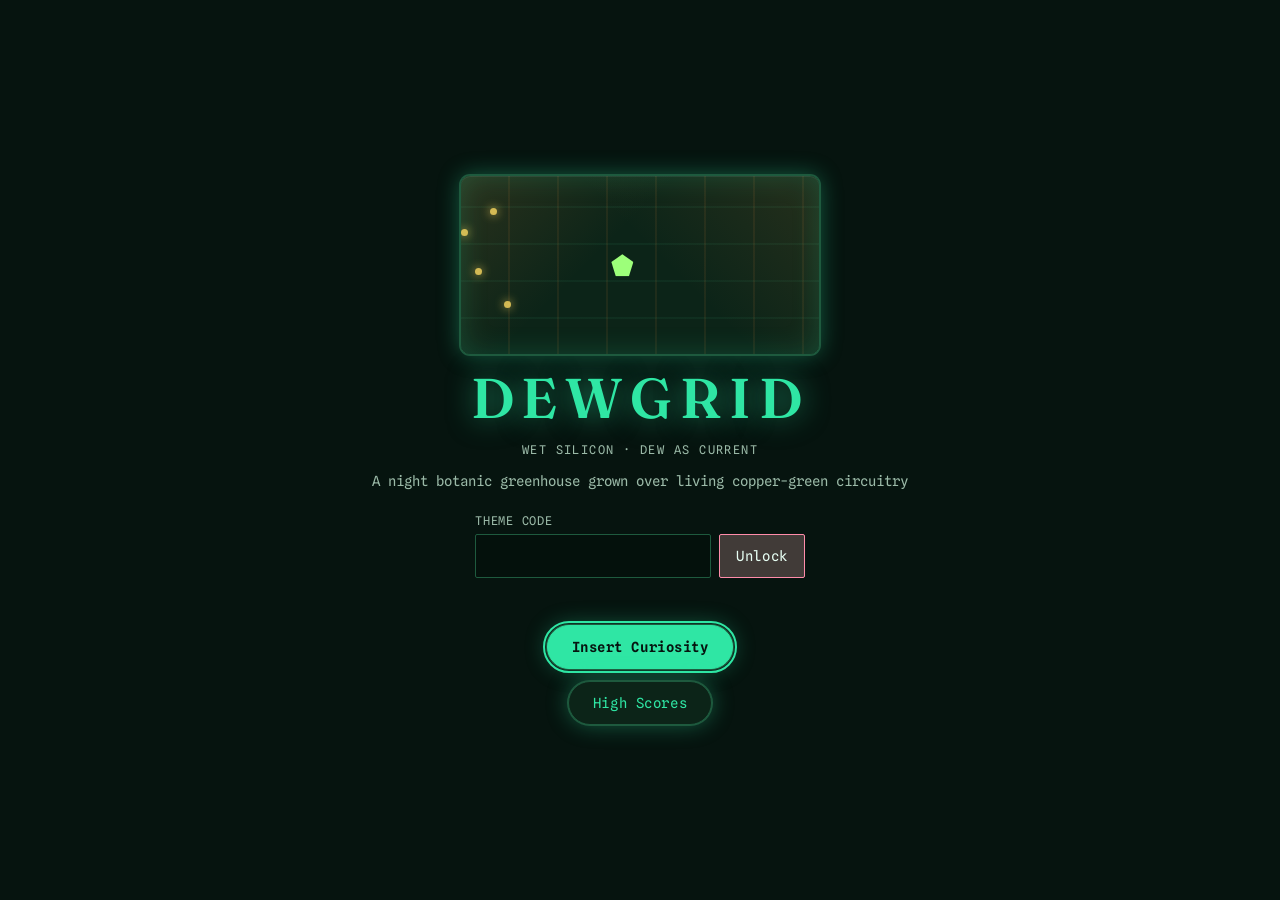
<file: index.html>
<!DOCTYPE html>
<html lang="en">
<head>
  <meta charset="UTF-8" />
  <meta name="viewport" content="width=device-width, initial-scale=1" />
  <title>Dewgrid</title>
  <link rel="preconnect" href="https://fonts.googleapis.com" />
  <link rel="preconnect" href="https://fonts.gstatic.com" crossorigin />
  <link href="https://fonts.googleapis.com/css2?family=Fraunces:opsz,wght@9..144,600&family=Spline+Sans+Mono:wght@400;600&display=swap" rel="stylesheet" />
  <link rel="stylesheet" href="css/tokens.css" />
  <link rel="stylesheet" href="css/styles.css" />
  <link rel="stylesheet" href="css/theme-hottubtony.css" />
</head>
<body>
  <div id="app">
    <section id="attract" class="screen active" aria-label="Attract mode">
      <div class="attract-canvas" aria-hidden="true">
        <div class="attract-dot" style="top:18%;left:8%;animation-delay:0s"></div>
        <div class="attract-dot" style="top:52%;left:4%;animation-delay:1.8s;animation-duration:7s"></div>
        <div class="attract-dot" style="top:30%;left:0;animation-delay:3.2s;animation-duration:5.5s"></div>
        <div class="attract-dot" style="top:70%;left:12%;animation-delay:0.9s;animation-duration:8s"></div>
        <div class="dewnode-tease"></div>
      </div>
      <h1 class="wordmark">DEWGRID</h1>
      <p class="tagline">Wet silicon · Dew as current</p>
      <p>A night botanic greenhouse grown over living copper-green circuitry</p>
      <div id="theme-badge" class="theme-badge" hidden aria-label="Theme HOTTUBTONY active">HOTTUBTONY</div>
      <form id="theme-code-form" class="theme-code-form" autocomplete="off" onsubmit="return false;">
        <div class="theme-code-row">
          <div class="theme-code-field">
            <label for="theme-code">Theme code</label>
            <input type="text" id="theme-code" class="theme-code-input" name="theme-code" maxlength="24" autocomplete="off" spellcheck="false" aria-describedby="theme-code-status" />
          </div>
          <button type="submit" id="btn-theme-unlock" class="btn-theme-unlock">Unlock</button>
        </div>
        <p id="theme-code-status" class="theme-code-status" role="status" aria-live="polite"></p>
      </form>
      <button type="button" class="btn primary" data-go="title">Insert Curiosity</button>
      <button type="button" class="btn" data-go="scores">High Scores</button>
</section>

    <section id="title" class="screen" aria-label="Title" hidden>
      <div class="panel">
        <h1 class="wordmark" style="font-size:var(--text-size-40)">DEWGRID</h1>
        <h2>Dewnode awakens</h2>
        <p class="story">Deep in the dew-wet circuits, a leafy node named Dewnode stirs.
          Sap-sparks pulse through living traces. Four signal-wardens patrol the grid.
          Harvest the glow. Survive the chase. When a Sunburst flares - turn the hunt around.</p>
        <div class="theme-badge" hidden aria-label="Theme HOTTUBTONY active">HOTTUBTONY</div>
        <form class="theme-code-form" autocomplete="off" onsubmit="return false;">
          <div class="theme-code-row">
            <div class="theme-code-field">
              <label for="theme-code-title">Theme code</label>
              <input type="text" id="theme-code-title" class="theme-code-input" name="theme-code" maxlength="24" autocomplete="off" spellcheck="false" aria-describedby="theme-code-status-title" />
            </div>
            <button type="submit" class="btn-theme-unlock">Unlock</button>
          </div>
          <p id="theme-code-status-title" class="theme-code-status" role="status" aria-live="polite"></p>
        </form>
        <div class="btn-row">
          <button type="button" class="btn" data-go="attract">Back</button>
          <button type="button" class="btn" data-go="howto">How to Play</button>
          <button type="button" class="btn" data-go="scores">High Scores</button>
          <button type="button" class="btn primary" data-go="game" data-start>Enter Grid</button>
        </div>
      </div>
    </section>

    <section id="howto" class="screen" aria-label="How to play" hidden>
      <div class="panel">
        <h1>How to Play</h1>
        <p><strong>Move:</strong> Arrow keys, <strong>WASD</strong>, or the on-screen pad.</p>
        <p>Collect <strong class="sap-label">sap-sparks</strong>; clear them all to advance waves.</p>
        <p>Grab a <strong class="sun-label">Sunburst</strong> (or a hot-tub when a theme is active) to briefly reverse the chase.</p>
        <p>Side tunnels wrap left ↔ right. Pause with <strong>P</strong> or <strong>Esc</strong>.</p>
        <p>Theme codes can be entered on Attract / Title. When <strong>HOTTUBTONY</strong> is active, powers are hot tubs — unlocking plays the tub moment, then starts a run.</p>
        <ul class="enemy-list">
          <li><span class="swatch seek" aria-hidden="true"></span><span><b class="seek-label">Seek</b> - locks onto Dewnode’s last known cell.</span></li>
          <li><span class="swatch weave" aria-hidden="true"></span><span><b class="weave-label">Weave</b> - zigzags lanes, prefers turns.</span></li>
          <li><span class="swatch nest" aria-hidden="true"></span><span><b class="nest-label">Nest</b> - circles a home node, then bursts out.</span></li>
          <li><span class="swatch dart" aria-hidden="true"></span><span><b class="dart-label">Dart</b> - rushes corridors, rarely turns mid-run.</span></li>
        </ul>
        <div class="btn-row">
          <button type="button" class="btn" data-go="title">Back</button>
          <button type="button" class="btn primary" data-go="game" data-start>Play</button>
        </div>
      </div>
    </section>


    <section id="scores" class="screen" aria-label="High scores" hidden>
      <div class="panel">
        <h1>High Scores</h1>
        <p class="hs-forever">Top 3 only. Scores stay forever in this browser (arcade cabinet style) until you clear site data for this site. No server. No expiry.</p>
        <p class="hs-board" id="scores-board">No scores yet. Be the first.</p>
        <div class="btn-row">
          <button type="button" class="btn primary" data-go="title">Back</button>
        </div>
      </div>
    </section>

    <section id="game" class="screen" aria-label="Gameplay" hidden>
      <header class="hud" role="banner">
        <span>SCORE <b id="score">0</b></span>
        <span>WAVE <b id="wave">1</b></span>
        <span>LIVES <b id="lives">3</b></span>
        <span id="hud-theme-badge" hidden aria-label="Theme HOTTUBTONY active">HOTTUBTONY</span>
      </header>
      <canvas id="maze" width="448" height="416" aria-label="Dewgrid maze"></canvas>
      <nav class="touch-pad" aria-label="Touch controls">
        <button type="button" class="btn u" data-dir="U" aria-label="Move up">▲</button>
        <button type="button" class="btn l" data-dir="L" aria-label="Move left">◀</button>
        <button type="button" class="btn r" data-dir="R" aria-label="Move right">▶</button>
        <button type="button" class="btn d" data-dir="D" aria-label="Move down">▼</button>
      </nav>
      <div class="btn-row game-chrome">
        <button type="button" class="btn" id="btn-pause">Pause</button>
        <button type="button" class="btn" data-go="title">Quit</button>
      </div>
    </section>

    <section id="levelup" class="screen" aria-label="Level clear" hidden>
      <div class="panel">
        <h1>Wave Cleared</h1>
        <p>Sap-sparks rewoven. The garden deepens…</p>
        <p>Next wave: <b id="next-wave">2</b></p>
        <button type="button" class="btn primary" id="btn-next-wave" data-go="game">Continue</button>
      </div>
    </section>

    <section id="lifelost" class="screen" aria-label="Life lost" hidden>
      <div class="panel">
        <h1 class="seek-label">Signal Severed</h1>
        <p>Dewnode fritzes - but the node still holds.</p>
        <p>Lives remaining: <b id="lives-left">2</b></p>
        <button type="button" class="btn primary" id="btn-retry" data-go="game">Reboot Node</button>
      </div>
    </section>

    <section id="gameover" class="screen" aria-label="Game over" hidden>
      <div class="panel">
        <h1>Grid Darkened</h1>
        <p>Final score: <b id="final-score">0</b></p>
        <p class="hs-board" id="hs-display">No scores yet. Be the first.</p>
        <div class="hs-field">
          <label for="hs-name">Tag (3 letters)</label>
          <input id="hs-name" maxlength="3" value="" autocomplete="off" spellcheck="false" />
          <p id="hs-error">Enter 1 to 3 letters (A–Z).</p>
        </div>
        <div class="btn-row">
          <button type="button" class="btn primary" id="btn-save-hs">Save High Score</button>
          <button type="button" class="btn" data-go="title" data-start>Title</button>
        </div>
      </div>
    </section>

    <div id="pause" class="overlay" role="dialog" aria-modal="true" aria-labelledby="pause-title" aria-hidden="true">
      <div class="panel">
        <h1 id="pause-title">Paused</h1>
        <p>Garden holds its breath.</p>
        <div class="btn-row">
          <button type="button" class="btn primary" id="btn-resume">Resume</button>
          <button type="button" class="btn" data-go="title">Quit to Title</button>
        </div>
      </div>
    </div>

    <div id="theme-success-graphic" class="theme-success-graphic" hidden aria-hidden="true">
      <div class="theme-success-ring" aria-hidden="true"></div>
      <p class="theme-success-label">HOTTUBTONY</p>
    </div>
    <div id="cutscene" role="dialog" aria-modal="true" aria-label="Theme moment" aria-hidden="true" style="display: none">
      <div class="cutscene-stage">
        <canvas width="420" height="280" aria-hidden="true"></canvas>
      </div>
    </div>
  </div>
  <script src="js/screens.js"></script>
  <script src="js/maze.js"></script>
  <script src="js/render.js"></script>
  <script src="js/ai.js"></script>
  <script src="js/entities.js"></script>
  <script src="js/scores.js"></script>
  <script src="js/input.js"></script>
  <script src="js/audio.js"></script>
  <script src="js/loop.js"></script>
  <script src="js/cutscene.js"></script>
  <script src="js/theme.js"></script>
  <script src="js/main.js"></script>
</body>
</html>
</file>
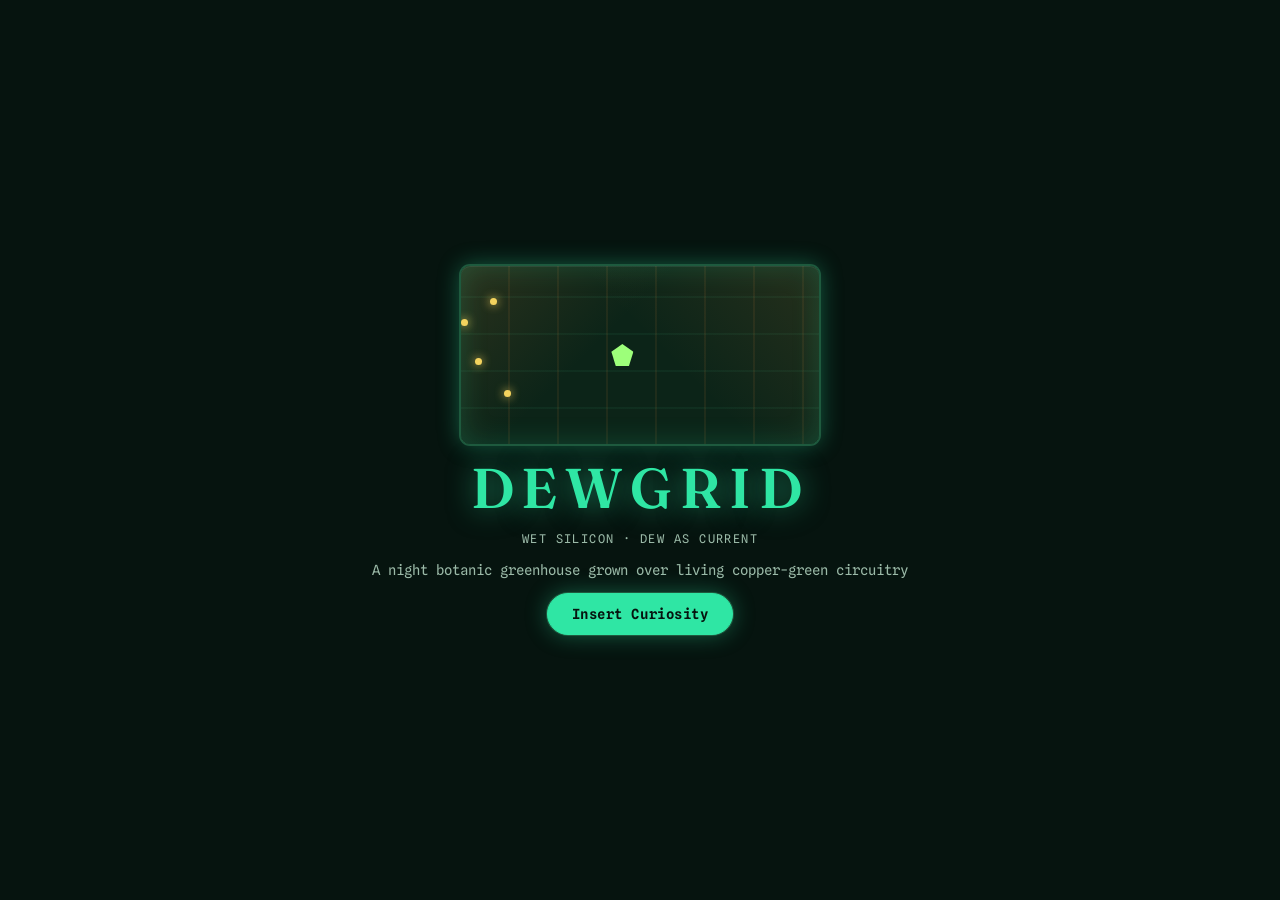
<file: prototype/index.html>
<!DOCTYPE html>
<html lang="en">
<head>
  <meta charset="UTF-8" />
  <meta name="viewport" content="width=device-width, initial-scale=1, maximum-scale=1, user-scalable=no" />
  <title>Dewgrid — Prototype</title>
  <link rel="preconnect" href="https://fonts.googleapis.com" />
  <link rel="preconnect" href="https://fonts.gstatic.com" crossorigin />
  <link href="https://fonts.googleapis.com/css2?family=Fraunces:opsz,wght@9..144,600&family=Spline+Sans+Mono:wght@400;600&display=swap" rel="stylesheet" />
  <link rel="stylesheet" href="tokens.css" />
  <link rel="stylesheet" href="styles.css" />
</head>
<body>
  <div id="app">
    <!-- 1. Attract -->
    <section id="attract" class="screen active" aria-label="Attract mode">
      <div class="attract-canvas" aria-hidden="true">
        <div class="attract-dot" style="top:18%;left:8%;animation-delay:0s"></div>
        <div class="attract-dot" style="top:52%;left:4%;animation-delay:1.8s;animation-duration:7s"></div>
        <div class="attract-dot" style="top:30%;left:0;animation-delay:3.2s;animation-duration:5.5s"></div>
        <div class="attract-dot" style="top:70%;left:12%;animation-delay:0.9s;animation-duration:8s"></div>
        <div class="dewnode-tease"></div>
      </div>
      <h1 class="wordmark">DEWGRID</h1>
      <p class="tagline">Wet silicon · Dew as current</p>
      <p>A night botanic greenhouse grown over living copper-green circuitry</p>
      <button type="button" class="btn primary" data-go="title">Insert Curiosity</button>
    </section>

    <!-- 2. Title + story -->
    <section id="title" class="screen" aria-label="Title">
      <div class="panel">
        <h1 class="wordmark" style="font-size:var(--text-size-40)">DEWGRID</h1>
        <h2>Dewnode awakens</h2>
        <p class="story">Deep in the dew-wet circuits, a leafy node named Dewnode stirs.
          Sap-sparks pulse through living traces. Four signal-wardens patrol the grid.
          Harvest the glow. Survive the chase. When a Sunburst flares — turn the hunt around.</p>
        <div class="btn-row">
          <button type="button" class="btn" data-go="attract">Back</button>
          <button type="button" class="btn" data-go="howto">How to Play</button>
          <button type="button" class="btn primary" data-go="game" data-start>Enter Grid</button>
        </div>
      </div>
    </section>

    <!-- 3. How to play -->
    <section id="howto" class="screen" aria-label="How to play">
      <div class="panel">
        <h2>How to Play</h2>
        <p>Move with <strong>Arrow keys</strong> or <strong>WASD</strong>. On touch devices, use the pad.</p>
        <p>Collect all <strong class="sap-label">sap-sparks</strong>. Grab a <strong class="sun-label">Sunburst</strong> to briefly reverse the chase.</p>
        <p>Side tunnels wrap left ↔ right. Pause with <strong>P</strong> or Esc.</p>
        <ul class="enemy-list">
          <li><span class="swatch seek" aria-hidden="true"></span><span><b class="seek-label">Seek</b> — locks onto Dewnode’s last known cell.</span></li>
          <li><span class="swatch weave" aria-hidden="true"></span><span><b class="weave-label">Weave</b> — zigzags lanes, prefers turns.</span></li>
          <li><span class="swatch nest" aria-hidden="true"></span><span><b class="nest-label">Nest</b> — circles a home node, then bursts out.</span></li>
          <li><span class="swatch dart" aria-hidden="true"></span><span><b class="dart-label">Dart</b> — rushes corridors, rarely turns mid-run.</span></li>
        </ul>
        <div class="btn-row">
          <button type="button" class="btn" data-go="title">Back</button>
          <button type="button" class="btn primary" data-go="game" data-start>Play</button>
        </div>
      </div>
    </section>

    <!-- 4. Gameplay -->
    <section id="game" class="screen" aria-label="Gameplay">
      <div class="hud">
        <span>SCORE <b id="score">0</b></span>
        <span>WAVE <b id="wave">1</b></span>
        <span>LIVES <b id="lives">3</b></span>
      </div>
      <canvas id="maze" width="448" height="416" aria-label="Dewgrid maze"></canvas>
      <div class="touch-pad" aria-label="Touch controls">
        <button type="button" class="btn u" data-dir="U">▲</button>
        <button type="button" class="btn l" data-dir="L">◀</button>
        <button type="button" class="btn r" data-dir="R">▶</button>
        <button type="button" class="btn d" data-dir="D">▼</button>
      </div>
      <div class="btn-row">
        <button type="button" class="btn" id="btn-pause">Pause</button>
        <button type="button" class="btn" data-go="title">Quit</button>
      </div>
    </section>

    <!-- 5. Level transition -->
    <section id="levelup" class="screen" aria-label="Level clear">
      <div class="panel">
        <h2>Wave Cleared</h2>
        <p>Sap-sparks rewoven. The garden deepens…</p>
        <p>Next wave: <b id="next-wave">2</b></p>
        <button type="button" class="btn primary" id="btn-next-wave">Continue</button>
      </div>
    </section>

    <!-- 6. Life lost -->
    <section id="lifelost" class="screen" aria-label="Life lost">
      <div class="panel">
        <h2 class="seek-label">Signal Severed</h2>
        <p>Dewnode fritzes — but the node still holds.</p>
        <p>Lives remaining: <b id="lives-left">2</b></p>
        <button type="button" class="btn primary" id="btn-retry">Reboot Node</button>
      </div>
    </section>

    <!-- 7. Game over + HS -->
    <section id="gameover" class="screen" aria-label="Game over">
      <div class="panel">
        <h2>Grid Darkened</h2>
        <p>Final score: <b id="final-score">0</b></p>
        <p class="hs-board" id="hs-display"></p>
        <label for="hs-name">Tag (3 letters)</label>
        <input id="hs-name" maxlength="3" value="RTG" autocomplete="off" spellcheck="false" />
        <div class="btn-row">
          <button type="button" class="btn primary" id="btn-save-hs">Save High Score</button>
          <button type="button" class="btn" data-go="title" data-start>Title</button>
        </div>
      </div>
    </section>

    <!-- 8. Pause overlay -->
    <div id="pause" class="overlay" aria-label="Paused">
      <div class="panel">
        <h2>Paused</h2>
        <p>Garden holds its breath.</p>
        <div class="btn-row">
          <button type="button" class="btn primary" id="btn-resume">Resume</button>
          <button type="button" class="btn" data-go="title">Quit to Title</button>
        </div>
      </div>
    </div>
  </div>
  <script src="app.js"></script>
</body>
</html>
</file>
<file: css/tokens.css>
/* Dewgrid production design tokens — night botanic greenhouse over living copper-green circuitry.
   Locked against APPROVED vibe. Component chrome lives in styles.css; this file is tokens only.
   Contrast ratios documented vs peat #06140F unless noted. */

:root {
  /* —— Color: backgrounds —— */
  --color-bg-peat: #06140F;
  --color-bg-canopy: #0C2418;
  --color-bg-panel: #102C1CEE;
  --color-bg-tunnel: #04110C;

  /* —— Color: foreground (contrast vs peat #06140F) —— */
  --color-fg-dew: #E7FFF4;          /* contrastRatio: 17.95 */
  --color-fg-muted: #9BBAA8;        /* contrastRatio: 8.96 */

  /* —— Color: accents (contrast vs peat) —— */
  --color-accent-circuit: #2FE6A4;  /* contrastRatio: 11.64 (peat-on-circuit also 11.64) */
  --color-accent-sap: #F4D35E;      /* contrastRatio: 12.85 */
  --color-accent-sunburst: #FF8A3D; /* contrastRatio: 8.03 */

  /* —— Color: entities —— */
  --color-player-leaf: #9DFF7A;     /* contrastRatio: 15.27 */
  --color-enemy-seek: #FF5A73;      /* contrastRatio: 6.25 */
  --color-enemy-weave: #5EC8FF;     /* contrastRatio: 10.03 */
  --color-enemy-nest: #C084FC;      /* contrastRatio: 7.13 */
  --color-enemy-dart: #FFCC4D;      /* contrastRatio: 12.56 */

  /* —— Color: structure —— */
  --color-wall-trace: #1E5A3E;
  --color-wall-moss: #0A2A1C;
  --color-copper: #B87333;          /* sparingly — traces, not body text */

  /* —— Production a11y / chrome —— */
  --color-focus-ring: #2FE6A4;      /* circuit mint; contrastRatio: 11.64 vs peat */
  --color-error: #FF5A73;           /* contrastRatio: 6.25 vs peat — HS validation TEXT (never color-only) */
  --color-error-bg: color-mix(in srgb, var(--color-error) 16%, var(--color-bg-peat));
  --size-tap-min: 44px;
  --focus-ring-width: 2px;
  --focus-ring-offset: 2px;

  /* —— Typography ——
     fontLoading: Google Fonts CDN (Fraunces 600 + Spline Sans Mono) with Georgia / ui-monospace
     fallbacks — fail open. Optional self-host later. */
  --font-display: "Fraunces", Georgia, "Times New Roman", serif;
  --font-ui: "Spline Sans Mono", ui-monospace, "Cascadia Code", monospace;
  --font-weight-display: 600;

  --text-size-12: 12px;
  --text-size-14: 14px;
  --text-size-16: 16px;
  --text-size-20: 20px;
  --text-size-28: 28px;
  --text-size-40: 40px;
  --text-size-56: 56px;

  --letter-spacing-wordmark: 0.14em;

  /* —— Space —— */
  --space-4: 4px;
  --space-8: 8px;
  --space-12: 12px;
  --space-16: 16px;
  --space-24: 24px;
  --space-32: 32px;
  --space-48: 48px;

  /* —— Radius —— */
  --radius-chip: 2px;
  --radius-panel: 10px;
  --radius-pill: 999px;

  /* —— Elevation (inner moss glow + circuit halo; no generic card drop-shadow) —— */
  --elevation-moss-inner: inset 0 0 28px color-mix(in srgb, var(--color-accent-circuit) 18%, transparent),
                          inset 0 1px 0 color-mix(in srgb, var(--color-fg-dew) 8%, transparent);
  --elevation-circuit-halo: 0 0 0 1px var(--color-wall-trace),
                            0 0 22px color-mix(in srgb, var(--color-accent-circuit) 35%, transparent);
  --elevation-circuit-halo-bright: 0 0 0 1px var(--color-accent-circuit),
                                   0 0 32px color-mix(in srgb, var(--color-accent-circuit) 55%, transparent);

  /* —— Motion —— */
  --motion-pulse-duration: 2400ms;
  --motion-pulse-easing: ease-in-out;
  --motion-drip-duration: 6000ms;
  --motion-drip-easing: linear;
  --motion-bob-duration: 1600ms;
  --motion-bob-easing: ease-in-out;
}
</file>
<file: css/styles.css>
/* Dewgrid — production screen chrome. Tokens only from tokens.css.
   No game-loop / canvas draw styles beyond #maze shell. Palette locked (no vibe re-gate). */

*,
*::before,
*::after {
  box-sizing: border-box;
  margin: 0;
  padding: 0;
}

html {
  -webkit-text-size-adjust: 100%;
  /* Zoom allowed: do not lock max-scale in CSS or viewport meta. */
}

html,
body {
  min-height: 100%;
  height: 100%;
  background: var(--color-bg-peat);
  color: var(--color-fg-dew);
  font-family: var(--font-ui);
  font-size: var(--text-size-14);
  overflow-x: hidden; /* no horizontal page scroll; prefer fluid layout */
}

body {
  background-image:
    radial-gradient(ellipse 80% 50% at 50% -10%, color-mix(in srgb, var(--color-accent-circuit) 12%, transparent), transparent 60%),
    linear-gradient(160deg, transparent 40%, color-mix(in srgb, var(--color-copper) 8%, transparent) 70%, transparent 90%),
    var(--color-bg-peat);
  /* Allow text select on form fields; avoid aggressive user-select that breaks #hs-name */
  -webkit-tap-highlight-color: transparent;
}

#app {
  max-width: 640px;
  margin: 0 auto;
  min-height: 100%;
  height: 100%;
  display: flex;
  flex-direction: column;
  position: relative;
  padding: var(--space-8);
  width: 100%;
}

/* —— Screens —— */
.screen {
  display: none; /* inactive; SE adds hidden/inert */
  flex-direction: column;
  align-items: center;
  justify-content: center;
  flex: 1;
  padding: var(--space-16) var(--space-8);
  text-align: center;
  gap: var(--space-12);
  width: 100%;
}

.screen.active {
  display: flex;
}

.panel {
  background: var(--color-bg-panel);
  border: 1px solid var(--color-wall-trace);
  border-radius: var(--radius-panel);
  box-shadow: var(--elevation-moss-inner), var(--elevation-circuit-halo);
  padding: var(--space-24) var(--space-32);
  max-width: 28rem;
  width: 100%;
}

/* —— Type —— */
.wordmark {
  font-family: var(--font-display);
  font-weight: var(--font-weight-display);
  font-size: clamp(var(--text-size-40), 12vw, var(--text-size-56));
  letter-spacing: var(--letter-spacing-wordmark);
  color: var(--color-accent-circuit);
  text-shadow: 0 0 28px color-mix(in srgb, var(--color-accent-circuit) 55%, transparent);
  animation: sap-pulse var(--motion-pulse-duration) var(--motion-pulse-easing) infinite;
  line-height: 1.1;
}

h1:not(.wordmark) {
  font-family: var(--font-display);
  font-weight: var(--font-weight-display);
  font-size: var(--text-size-40);
  letter-spacing: 0.06em;
  color: var(--color-accent-circuit);
}

h2 {
  font-family: var(--font-display);
  font-weight: var(--font-weight-display);
  font-size: var(--text-size-28);
  color: var(--color-accent-sap);
  letter-spacing: 0.04em;
}

p,
li,
label {
  color: var(--color-fg-muted);
  line-height: 1.5;
  font-size: var(--text-size-14);
}

.story {
  max-width: 28rem;
  color: var(--color-fg-dew);
  font-size: var(--text-size-14);
}

strong {
  color: var(--color-fg-dew);
  font-weight: 600;
}

.tagline {
  font-size: var(--text-size-12);
  letter-spacing: 0.12em;
  text-transform: uppercase;
  color: var(--color-fg-muted);
}

/* —— Focus ring (all interactive) —— */
:focus {
  outline: none;
}

:focus-visible {
  outline: var(--focus-ring-width) solid var(--color-focus-ring);
  outline-offset: var(--focus-ring-offset);
}

.btn:focus-visible,
.touch-pad .btn:focus-visible,
input#hs-name:focus-visible,
button:focus-visible,
a:focus-visible,
[tabindex]:focus-visible {
  outline: var(--focus-ring-width) solid var(--color-focus-ring);
  outline-offset: var(--focus-ring-offset);
}

/* —— Buttons —— */
.btn {
  appearance: none;
  border: 1px solid var(--color-wall-trace);
  background: var(--color-bg-canopy);
  color: var(--color-accent-circuit);
  padding: var(--space-12) var(--space-24);
  min-height: var(--size-tap-min);
  min-width: var(--size-tap-min);
  font-family: var(--font-ui);
  font-size: var(--text-size-14);
  letter-spacing: 0.04em;
  cursor: pointer;
  border-radius: var(--radius-pill);
  box-shadow: var(--elevation-circuit-halo);
  transition: box-shadow 0.2s ease, filter 0.2s ease, transform 0.1s ease;
  display: inline-flex;
  align-items: center;
  justify-content: center;
  gap: var(--space-4);
}

.btn:hover {
  box-shadow: var(--elevation-circuit-halo-bright);
  filter: brightness(1.08);
}

.btn:active {
  transform: scale(0.97);
}

.btn.primary {
  background: var(--color-accent-circuit);
  color: var(--color-bg-peat);
  border-color: var(--color-accent-circuit);
  font-weight: 600;
  min-height: var(--size-tap-min);
}

.btn-row {
  display: flex;
  flex-wrap: wrap;
  gap: var(--space-8);
  justify-content: center;
  align-items: center;
  margin-top: var(--space-8);
  width: 100%;
}

/* —— HUD —— */
.hud {
  width: 100%;
  max-width: 448px;
  display: flex;
  flex-wrap: wrap;
  justify-content: space-between;
  gap: var(--space-8);
  font-family: var(--font-ui);
  font-variant-numeric: tabular-nums;
  color: var(--color-accent-sap);
  font-size: var(--text-size-12);
  letter-spacing: 0.08em;
  padding: var(--space-4) var(--space-8);
}

.hud b,
#score,
#wave,
#lives {
  color: var(--color-fg-dew);
  font-weight: 600;
  font-size: var(--text-size-16);
}

/* —— Canvas shell —— */
#maze {
  background: var(--color-bg-tunnel);
  border: 1px solid var(--color-wall-trace);
  border-radius: var(--radius-panel);
  box-shadow: var(--elevation-moss-inner), var(--elevation-circuit-halo);
  image-rendering: auto;
  max-width: 100%;
  width: 100%;
  height: auto;
  touch-action: none;
  display: block;
}

/* —— How-to enemy swatches —— */
.enemy-list {
  list-style: none;
  text-align: left;
  max-width: 26rem;
  width: 100%;
  margin: var(--space-8) 0;
}

.enemy-list li {
  display: grid;
  grid-template-columns: 28px 1fr;
  gap: var(--space-12);
  align-items: start;
  margin: var(--space-8) 0;
  color: var(--color-fg-dew);
  font-size: var(--text-size-14);
}

.swatch {
  width: 22px;
  height: 22px;
  margin-top: 2px;
  border-radius: var(--radius-chip);
}

.swatch.seek {
  background: var(--color-enemy-seek);
  border-radius: 4px;
}

.swatch.weave {
  background: var(--color-enemy-weave);
  clip-path: polygon(50% 0, 100% 50%, 50% 100%, 0 50%);
  border-radius: 0;
}

.swatch.nest {
  background: var(--color-enemy-nest);
  border-radius: 50%;
}

.swatch.dart {
  background: var(--color-enemy-dart);
  clip-path: polygon(0 40%, 70% 40%, 70% 0, 100% 50%, 70% 100%, 70% 60%, 0 60%);
  border-radius: 0;
}

.seek-label { color: var(--color-enemy-seek); }
.weave-label { color: var(--color-enemy-weave); }
.nest-label { color: var(--color-enemy-nest); }
.dart-label { color: var(--color-enemy-dart); }
.sap-label { color: var(--color-accent-sap); }
.sun-label { color: var(--color-accent-sunburst); }

/* —— Attract —— */
.attract-canvas {
  width: min(360px, 90vw);
  height: 180px;
  background:
    linear-gradient(135deg, color-mix(in srgb, var(--color-copper) 18%, transparent) 0%, transparent 40%),
    linear-gradient(225deg, color-mix(in srgb, var(--color-copper) 12%, transparent) 10%, transparent 45%),
    repeating-linear-gradient(
      90deg,
      transparent,
      transparent 47px,
      color-mix(in srgb, var(--color-copper) 22%, transparent) 48px,
      transparent 49px
    ),
    repeating-linear-gradient(
      0deg,
      transparent,
      transparent 35px,
      color-mix(in srgb, var(--color-wall-trace) 40%, transparent) 36px,
      transparent 37px
    ),
    var(--color-bg-canopy);
  border: 1px solid var(--color-wall-trace);
  border-radius: var(--radius-panel);
  box-shadow: var(--elevation-moss-inner), var(--elevation-circuit-halo);
  position: relative;
  overflow: hidden;
}

.attract-dot {
  position: absolute;
  width: 7px;
  height: 7px;
  border-radius: 50%;
  background: var(--color-accent-sap);
  box-shadow: 0 0 10px var(--color-accent-sap);
  animation: dew-drip var(--motion-drip-duration) var(--motion-drip-easing) infinite;
  /* Reduced decorative blink vs prototype intensity — soft glow only */
  opacity: 0.85;
}

.dewnode-tease {
  position: absolute;
  left: 42%;
  top: 44%;
  width: 22px;
  height: 22px;
  background: var(--color-player-leaf);
  clip-path: polygon(50% 0, 100% 35%, 80% 100%, 20% 100%, 0 35%);
  filter: drop-shadow(0 0 8px var(--color-player-leaf));
  animation: leaf-bob var(--motion-bob-duration) var(--motion-bob-easing) infinite;
}

/* —— Pause overlay: full-screen dim, panel centered, above game —— */
#pause.overlay,
.overlay {
  position: absolute;
  inset: 0;
  background: color-mix(in srgb, var(--color-bg-peat) 82%, transparent);
  display: none;
  flex-direction: column;
  align-items: center;
  justify-content: center;
  gap: var(--space-12);
  z-index: 20;
  backdrop-filter: blur(3px);
  padding: var(--space-16);
}

#pause.overlay.active,
.overlay.active {
  display: flex;
}

#pause .panel,
.overlay .panel {
  max-width: 20rem;
  margin: 0 auto;
}

/* Optional Sunburst fullscreen strobe — disabled under reduced motion */
.sunburst-strobe {
  animation: sunburst-flash 400ms ease-in-out 2;
  pointer-events: none;
}

@keyframes sunburst-flash {
  0%, 100% { background-color: transparent; }
  50% { background-color: color-mix(in srgb, var(--color-accent-sunburst) 22%, transparent); }
}

/* —— High score —— */
.hs-field {
  display: flex;
  flex-direction: column;
  align-items: center;
  gap: var(--space-8);
  width: 100%;
}

label[for="hs-name"] {
  color: var(--color-fg-dew);
  font-size: var(--text-size-14);
}

input#hs-name {
  background: var(--color-bg-canopy);
  border: 1px solid var(--color-wall-trace);
  color: var(--color-fg-dew);
  padding: var(--space-8) var(--space-12);
  min-height: var(--size-tap-min);
  font-family: var(--font-ui);
  font-size: var(--text-size-16);
  letter-spacing: 0.2em;
  text-align: center;
  text-transform: uppercase;
  width: 8rem;
  max-width: 100%;
  border-radius: var(--radius-chip);
  box-shadow: var(--elevation-moss-inner);
  user-select: text;
  -webkit-user-select: text;
}

input#hs-name:focus-visible {
  box-shadow: var(--elevation-circuit-halo-bright);
}

input#hs-name.is-invalid {
  border-color: var(--color-error);
}

#hs-error {
  display: none;
  color: var(--color-error);
  background: var(--color-error-bg);
  font-size: var(--text-size-12);
  line-height: 1.4;
  padding: var(--space-8) var(--space-12);
  border-radius: var(--radius-chip);
  border: 1px solid color-mix(in srgb, var(--color-error) 40%, transparent);
  max-width: 20rem;
  width: 100%;
}

#hs-error.is-invalid,
input#hs-name.is-invalid + #hs-error,
.is-invalid #hs-error {
  display: block;
}

.hs-board,
#hs-display {
  color: var(--color-accent-sap);
  font-size: var(--text-size-14);
  min-height: 1.2em;
  font-family: var(--font-ui);
}

#final-score {
  color: var(--color-fg-dew);
  font-weight: 600;
}

#next-wave,
#lives-left {
  color: var(--color-fg-dew);
  font-weight: 600;
}

/* —— Touch pad ——
   Always in DOM (UX). Visible at max-width 768px OR pointer:coarse.
   Still occupies flow on 375. At 1280 fine pointer: hidden visually but remains in DOM. */
.touch-pad {
  display: none;
  grid-template-columns: repeat(3, var(--size-tap-min));
  grid-template-rows: repeat(3, var(--size-tap-min));
  gap: var(--space-4);
  margin-top: var(--space-8);
  justify-content: center;
  /* aria-label on pad buttons is SE markup — CSS cannot replace accessible names */
}

.touch-pad .btn {
  padding: 0;
  width: var(--size-tap-min);
  height: var(--size-tap-min);
  min-width: var(--size-tap-min);
  min-height: var(--size-tap-min);
  font-size: var(--text-size-16);
  border-radius: var(--radius-chip);
}

.touch-pad [data-dir="U"],
.touch-pad .u { grid-column: 2; grid-row: 1; }
.touch-pad [data-dir="L"],
.touch-pad .l { grid-column: 1; grid-row: 2; }
.touch-pad [data-dir="R"],
.touch-pad .r { grid-column: 3; grid-row: 2; }
.touch-pad [data-dir="D"],
.touch-pad .d { grid-column: 2; grid-row: 3; }

@media (max-width: 768px), (pointer: coarse) {
  .touch-pad {
    display: grid;
  }
}

/* —— Motion —— */
@keyframes sap-pulse {
  0%, 100% {
    opacity: 1;
    filter: brightness(1);
    text-shadow: 0 0 28px color-mix(in srgb, var(--color-accent-circuit) 55%, transparent);
  }
  50% {
    opacity: 0.92;
    filter: brightness(1.08);
    text-shadow: 0 0 36px color-mix(in srgb, var(--color-accent-circuit) 65%, transparent);
  }
}

@keyframes dew-drip {
  0% { transform: translate(0, 20px); opacity: 0.2; }
  15% { opacity: 0.85; }
  100% { transform: translate(300px, 120px); opacity: 0.15; }
}

@keyframes leaf-bob {
  0%, 100% { transform: translateY(0); }
  50% { transform: translateY(-7px); }
}

/* prefers-reduced-motion: freeze attract dots/tease; no screen fade; no sap-pulse;
   no Sunburst fullscreen strobe. Canvas game loop stays on (SE owns rAF). */
@media (prefers-reduced-motion: reduce) {
  .wordmark,
  .attract-dot,
  .dewnode-tease,
  .sunburst-strobe,
  .btn,
  .screen,
  .overlay {
    animation: none !important;
    transition: none !important;
  }

  .wordmark {
    opacity: 1;
    filter: none;
    text-shadow: 0 0 28px color-mix(in srgb, var(--color-accent-circuit) 55%, transparent);
  }

  .attract-dot {
    opacity: 0.7;
    transform: none;
  }

  .dewnode-tease {
    transform: none;
  }

  .btn:active {
    transform: none;
  }
}

/* —— Responsive: 375 single column —— */
@media (max-width: 480px) {
  #app {
    max-width: 100%;
    padding: var(--space-4);
  }

  .screen {
    padding: var(--space-12) var(--space-4);
    justify-content: flex-start;
  }

  .panel {
    padding: var(--space-16);
  }

  .hud {
    max-width: 100%;
  }

  #maze {
    max-width: 100%;
  }

  .btn-row {
    flex-direction: column;
    align-items: stretch;
  }

  .btn-row .btn {
    width: 100%;
  }

  .touch-pad {
    display: grid;
  }

  .wordmark {
    font-size: var(--text-size-40);
  }
}

/* Explicit 375-class narrow phones */
@media (max-width: 375px) {
  #app {
    padding: var(--space-4);
  }

  .hud {
    font-size: 11px;
    gap: var(--space-4);
  }

  .panel {
    padding: var(--space-12);
  }
}

/* —— Responsive: 768 canvas centered; pad + Pause/Quit one row if space —— */
@media (min-width: 768px) {
  #app {
    max-width: 720px;
    padding: var(--space-16);
  }

  #game.screen.active {
    justify-content: center;
  }

  #maze {
    max-width: 448px;
    margin-inline: auto;
  }

  #game .game-chrome,
  #game .btn-row {
    flex-direction: row;
    flex-wrap: wrap;
    justify-content: center;
    align-items: center;
    gap: var(--space-12);
  }

  /* When pad visible (coarse), keep pad + chrome on one visual band */
  #game .touch-pad {
    margin-top: var(--space-8);
  }
}

/* —— Responsive: 1280 comfortable margins; canvas not forced huge —— */
@media (min-width: 1280px) {
  #app {
    max-width: 800px;
    padding: var(--space-32) var(--space-48);
  }

  #maze {
    max-width: 448px;
  }

  /* Fine pointer desktop: pad stays in DOM but visually hidden; keyboard primary */
  .touch-pad {
    display: none;
  }
}

@media (min-width: 1280px) and (pointer: coarse) {
  .touch-pad {
    display: grid;
  }
}
</file>
<file: css/theme-hottubtony.css>
/* HOTTUBTONY theme accents + code UI + cutscene (production subset). */

:root {
  --color-theme-steam-rose: #FF8CAA;
  --color-theme-bubble-cyan: #78E6FF;
  --color-theme-tub-water: #14465A;
  --color-theme-tub-rim: #1E5A3E;
  --color-theme-badge-bg: color-mix(in srgb, var(--color-theme-steam-rose) 18%, var(--color-bg-canopy));
  --color-theme-badge-fg: #E7FFF4;
  --color-theme-status-ok: var(--color-accent-circuit);
  --color-theme-status-fail: var(--color-error);
  --elevation-theme-halo:
    0 0 0 1px color-mix(in srgb, var(--color-theme-bubble-cyan) 55%, var(--color-wall-trace)),
    0 0 24px color-mix(in srgb, var(--color-theme-steam-rose) 35%, transparent);
}

.theme-code-row {
  display: flex;
  flex-wrap: wrap;
  gap: var(--space-8);
  align-items: flex-end;
  margin: var(--space-8) 0;
  justify-content: center;
  width: 100%;
  max-width: 28rem;
}

.theme-code-field {
  flex: 1 1 160px;
  display: flex;
  flex-direction: column;
  gap: var(--space-4);
  text-align: left;
}

.theme-code-field label {
  font-size: var(--text-size-12);
  color: var(--color-fg-muted);
  letter-spacing: 0.06em;
  text-transform: uppercase;
}

#theme-code,
.theme-code-input {
  min-height: var(--size-tap-min);
  padding: var(--space-8) var(--space-12);
  background: var(--color-bg-tunnel);
  border: 1px solid var(--color-wall-trace);
  border-radius: var(--radius-chip);
  color: var(--color-fg-dew);
  font-family: var(--font-ui);
  font-size: var(--text-size-16);
  letter-spacing: 0.08em;
  width: 100%;
}

#theme-code:focus,
.theme-code-input:focus {
  outline: var(--focus-ring-width) solid var(--color-focus-ring);
  outline-offset: var(--focus-ring-offset);
  border-color: var(--color-theme-bubble-cyan);
}

#btn-theme-unlock,
.btn-theme-unlock {
  min-height: var(--size-tap-min);
  min-width: var(--size-tap-min);
  padding: var(--space-8) var(--space-16);
  background: color-mix(in srgb, var(--color-theme-steam-rose) 22%, var(--color-bg-canopy));
  border: 1px solid var(--color-theme-steam-rose);
  border-radius: var(--radius-chip);
  color: var(--color-fg-dew);
  font-family: var(--font-ui);
  font-size: var(--text-size-14);
  cursor: pointer;
  letter-spacing: 0.04em;
}

#btn-theme-unlock:focus,
.btn-theme-unlock:focus {
  outline: var(--focus-ring-width) solid var(--color-focus-ring);
  outline-offset: var(--focus-ring-offset);
}

#theme-code-status,
.theme-code-status {
  min-height: 1.4em;
  font-size: var(--text-size-14);
  margin: 0 0 var(--space-8);
  width: 100%;
  max-width: 28rem;
  text-align: center;
}

#theme-code-status.is-fail,
.theme-code-status.is-fail {
  color: var(--color-theme-status-fail);
}

#theme-code-status.is-ok,
.theme-code-status.is-ok {
  color: var(--color-theme-status-ok);
}

#theme-badge,
.theme-badge,
#hud-theme-badge {
  display: none;
  width: fit-content;
  margin: 0 auto;
  padding: var(--space-4) var(--space-12);
  background: var(--color-theme-badge-bg);
  color: var(--color-theme-badge-fg);
  border: 1px solid var(--color-theme-bubble-cyan);
  border-radius: var(--radius-pill);
  font-family: var(--font-ui);
  font-size: var(--text-size-12);
  letter-spacing: 0.12em;
}

#theme-badge[data-active="true"],
#theme-badge.is-active:not([hidden]),
.theme-badge[data-active="true"],
.theme-badge.is-active:not([hidden]),
#hud-theme-badge[data-active="true"],
#hud-theme-badge.is-active:not([hidden]) {
  display: inline-block;
}

#hud-theme-badge {
  margin: 0;
  font-size: 10px;
  letter-spacing: 0.08em;
  padding: 2px 8px;
}

.hud #hud-theme-badge.is-active {
  display: inline-block;
}

#cutscene {
  position: fixed;
  inset: 0;
  z-index: 1000;
  display: none;
  align-items: center;
  justify-content: center;
  background: color-mix(in srgb, var(--color-bg-peat) 78%, transparent);
  opacity: 0;
  transition: opacity 200ms ease-out;
}

#cutscene.is-open {
  display: flex;
  opacity: 1;
}

#cutscene.is-fading {
  opacity: 0;
}

#cutscene .cutscene-stage {
  width: min(420px, 92vw);
  height: min(280px, 50vh);
  background: var(--color-bg-tunnel);
  border: 1px solid var(--color-theme-steam-rose);
  border-radius: var(--radius-panel);
  box-shadow: var(--elevation-theme-halo);
  overflow: hidden;
  position: relative;
}

#cutscene canvas {
  display: block;
  width: 100%;
  height: 100%;
}

@media (prefers-reduced-motion: reduce) {
  #cutscene {
    transition: none;
  }
}


/* Unlock success flash + brief graphic (Legal: opaque HOTTUBTONY token only). */
.theme-code-status.is-success-flash {
  animation: theme-status-pop 700ms ease-out;
}

@keyframes theme-status-pop {
  0% { transform: scale(0.96); opacity: 0.4; }
  40% { transform: scale(1.04); opacity: 1; }
  100% { transform: scale(1); opacity: 1; }
}

.theme-badge.theme-success-burst,
#theme-badge.theme-success-burst {
  box-shadow: var(--elevation-theme-halo);
  animation: theme-badge-burst 900ms ease-out;
}

@keyframes theme-badge-burst {
  0% { transform: scale(0.9); filter: brightness(1.4); }
  50% { transform: scale(1.08); }
  100% { transform: scale(1); filter: none; }
}

.theme-success-graphic {
  position: fixed;
  inset: 0;
  z-index: 950;
  display: none;
  align-items: center;
  justify-content: center;
  flex-direction: column;
  pointer-events: none;
  background: color-mix(in srgb, var(--color-bg-peat) 45%, transparent);
}

.theme-success-graphic.is-on {
  display: flex;
  animation: theme-success-fade 1100ms ease-out forwards;
}

.theme-success-ring {
  width: 96px;
  height: 96px;
  border-radius: 50%;
  border: 3px solid var(--color-theme-bubble-cyan);
  box-shadow: var(--elevation-theme-halo);
  background:
    radial-gradient(circle at 50% 55%, var(--color-theme-tub-water) 0 42%, transparent 43%),
    radial-gradient(circle at 50% 50%, var(--color-theme-tub-rim) 0 58%, transparent 59%);
}

.theme-success-label {
  margin-top: var(--space-12);
  font-family: var(--font-ui);
  letter-spacing: 0.14em;
  color: var(--color-theme-badge-fg);
  font-size: var(--text-size-14);
}

@keyframes theme-success-fade {
  0% { opacity: 0; }
  15% { opacity: 1; }
  70% { opacity: 1; }
  100% { opacity: 0; }
}

@media (prefers-reduced-motion: reduce) {
  .theme-code-status.is-success-flash,
  .theme-badge.theme-success-burst,
  #theme-badge.theme-success-burst,
  .theme-success-graphic.is-on {
    animation: none;
  }
}
</file>
<file: prototype/tokens.css>
/* Dewgrid design tokens — night botanic greenhouse over living copper-green circuitry.
   Component styles live in styles.css; this file is tokens only. */

:root {
  /* —— Color: backgrounds —— */
  --color-bg-peat: #06140F;
  --color-bg-canopy: #0C2418;
  --color-bg-panel: #102C1CEE;
  --color-bg-tunnel: #04110C;

  /* —— Color: foreground (contrast vs peat #06140F) —— */
  --color-fg-dew: #E7FFF4;          /* contrastRatio: 17.95 */
  --color-fg-muted: #9BBAA8;        /* contrastRatio: 8.96 */

  /* —— Color: accents (contrast vs peat) —— */
  --color-accent-circuit: #2FE6A4;  /* contrastRatio: 11.64 (peat-on-circuit also 11.64) */
  --color-accent-sap: #F4D35E;      /* contrastRatio: 12.85 */
  --color-accent-sunburst: #FF8A3D; /* contrastRatio: 8.03 */

  /* —— Color: entities —— */
  --color-player-leaf: #9DFF7A;     /* contrastRatio: 15.27 */
  --color-enemy-seek: #FF5A73;      /* contrastRatio: 6.25 */
  --color-enemy-weave: #5EC8FF;     /* contrastRatio: 10.03 */
  --color-enemy-nest: #C084FC;      /* contrastRatio: 7.13 */
  --color-enemy-dart: #FFCC4D;      /* contrastRatio: 12.56 */

  /* —— Color: structure —— */
  --color-wall-trace: #1E5A3E;
  --color-wall-moss: #0A2A1C;
  --color-copper: #B87333;          /* sparingly — traces, not body text */

  /* —— Typography —— */
  --font-display: "Fraunces", Georgia, "Times New Roman", serif;
  --font-ui: "Spline Sans Mono", ui-monospace, "Cascadia Code", monospace;
  --font-weight-display: 600;

  --text-size-12: 12px;
  --text-size-14: 14px;
  --text-size-16: 16px;
  --text-size-20: 20px;
  --text-size-28: 28px;
  --text-size-40: 40px;
  --text-size-56: 56px;

  --letter-spacing-wordmark: 0.14em;

  /* —— Space —— */
  --space-4: 4px;
  --space-8: 8px;
  --space-12: 12px;
  --space-16: 16px;
  --space-24: 24px;
  --space-32: 32px;
  --space-48: 48px;

  /* —— Radius —— */
  --radius-chip: 2px;
  --radius-panel: 10px;
  --radius-pill: 999px;

  /* —— Elevation (inner moss glow + circuit halo; no generic card drop-shadow) —— */
  --elevation-moss-inner: inset 0 0 28px color-mix(in srgb, var(--color-accent-circuit) 18%, transparent),
                          inset 0 1px 0 color-mix(in srgb, var(--color-fg-dew) 8%, transparent);
  --elevation-circuit-halo: 0 0 0 1px var(--color-wall-trace),
                            0 0 22px color-mix(in srgb, var(--color-accent-circuit) 35%, transparent);
  --elevation-circuit-halo-bright: 0 0 0 1px var(--color-accent-circuit),
                                   0 0 32px color-mix(in srgb, var(--color-accent-circuit) 55%, transparent);

  /* —— Motion —— */
  --motion-pulse-duration: 2400ms;
  --motion-pulse-easing: ease-in-out;
  --motion-drip-duration: 6000ms;
  --motion-drip-easing: linear;
  --motion-bob-duration: 1600ms;
  --motion-bob-easing: ease-in-out;
}
</file>
<file: prototype/styles.css>
/* Dewgrid — component + screen styles. Tokens only from tokens.css. */

*,
*::before,
*::after {
  box-sizing: border-box;
  margin: 0;
  padding: 0;
}

html,
body {
  height: 100%;
  background: var(--color-bg-peat);
  color: var(--color-fg-dew);
  font-family: var(--font-ui);
  font-size: var(--text-size-14);
  overflow: hidden;
  user-select: none;
  -webkit-tap-highlight-color: transparent;
}

body {
  background-image:
    radial-gradient(ellipse 80% 50% at 50% -10%, color-mix(in srgb, var(--color-accent-circuit) 12%, transparent), transparent 60%),
    linear-gradient(160deg, transparent 40%, color-mix(in srgb, var(--color-copper) 8%, transparent) 70%, transparent 90%),
    var(--color-bg-peat);
}

#app {
  max-width: 640px;
  margin: 0 auto;
  height: 100%;
  display: flex;
  flex-direction: column;
  position: relative;
}

/* —— Screens —— */
.screen {
  display: none;
  flex-direction: column;
  align-items: center;
  justify-content: center;
  flex: 1;
  padding: var(--space-24);
  text-align: center;
  gap: var(--space-12);
}

.screen.active {
  display: flex;
}

.panel {
  background: var(--color-bg-panel);
  border: 1px solid var(--color-wall-trace);
  border-radius: var(--radius-panel);
  box-shadow: var(--elevation-moss-inner), var(--elevation-circuit-halo);
  padding: var(--space-24) var(--space-32);
  max-width: 28rem;
  width: 100%;
}

/* —— Type —— */
.wordmark {
  font-family: var(--font-display);
  font-weight: var(--font-weight-display);
  font-size: var(--text-size-56);
  letter-spacing: var(--letter-spacing-wordmark);
  color: var(--color-accent-circuit);
  text-shadow: 0 0 28px color-mix(in srgb, var(--color-accent-circuit) 55%, transparent);
  animation: sap-pulse var(--motion-pulse-duration) var(--motion-pulse-easing) infinite;
  line-height: 1.1;
}

h1:not(.wordmark) {
  font-family: var(--font-display);
  font-weight: var(--font-weight-display);
  font-size: var(--text-size-40);
  letter-spacing: 0.06em;
  color: var(--color-accent-circuit);
}

h2 {
  font-family: var(--font-display);
  font-weight: var(--font-weight-display);
  font-size: var(--text-size-28);
  color: var(--color-accent-sap);
  letter-spacing: 0.04em;
}

p,
li,
label {
  color: var(--color-fg-muted);
  line-height: 1.5;
  font-size: var(--text-size-14);
}

.story {
  max-width: 28rem;
  color: var(--color-fg-dew);
  font-size: var(--text-size-14);
}

strong {
  color: var(--color-fg-dew);
  font-weight: 600;
}

.tagline {
  font-size: var(--text-size-12);
  letter-spacing: 0.12em;
  text-transform: uppercase;
  color: var(--color-fg-muted);
}

/* —— Buttons —— */
.btn {
  appearance: none;
  border: 1px solid var(--color-wall-trace);
  background: var(--color-bg-canopy);
  color: var(--color-accent-circuit);
  padding: var(--space-12) var(--space-24);
  font-family: var(--font-ui);
  font-size: var(--text-size-14);
  letter-spacing: 0.04em;
  cursor: pointer;
  border-radius: var(--radius-pill);
  box-shadow: var(--elevation-circuit-halo);
  transition: box-shadow 0.2s ease, filter 0.2s ease, transform 0.1s ease;
}

.btn:hover,
.btn:focus-visible {
  box-shadow: var(--elevation-circuit-halo-bright);
  filter: brightness(1.08);
  outline: none;
}

.btn:active {
  transform: scale(0.97);
}

.btn.primary {
  background: var(--color-accent-circuit);
  color: var(--color-bg-peat);
  border-color: var(--color-accent-circuit);
  font-weight: 600;
}

.btn-row {
  display: flex;
  flex-wrap: wrap;
  gap: var(--space-8);
  justify-content: center;
  margin-top: var(--space-8);
}

/* —— HUD —— */
.hud {
  width: 100%;
  max-width: 448px;
  display: flex;
  justify-content: space-between;
  font-family: var(--font-ui);
  font-variant-numeric: tabular-nums;
  color: var(--color-accent-sap);
  font-size: var(--text-size-12);
  letter-spacing: 0.08em;
  padding: var(--space-4) var(--space-8);
}

.hud b {
  color: var(--color-fg-dew);
  font-weight: 600;
  font-size: var(--text-size-16);
}

/* —— Canvas —— */
#maze {
  background: var(--color-bg-tunnel);
  border: 1px solid var(--color-wall-trace);
  border-radius: var(--radius-panel);
  box-shadow: var(--elevation-moss-inner), var(--elevation-circuit-halo);
  image-rendering: auto;
  max-width: 100%;
  touch-action: none;
}

/* —— How-to enemy swatches —— */
.enemy-list {
  list-style: none;
  text-align: left;
  max-width: 26rem;
  width: 100%;
  margin: var(--space-8) 0;
}

.enemy-list li {
  display: grid;
  grid-template-columns: 28px 1fr;
  gap: var(--space-12);
  align-items: start;
  margin: var(--space-8) 0;
  color: var(--color-fg-dew);
  font-size: var(--text-size-14);
}

.swatch {
  width: 22px;
  height: 22px;
  margin-top: 2px;
  border-radius: var(--radius-chip);
}

.swatch.seek {
  background: var(--color-enemy-seek);
  border-radius: 4px;
}

.swatch.weave {
  background: var(--color-enemy-weave);
  clip-path: polygon(50% 0, 100% 50%, 50% 100%, 0 50%);
  border-radius: 0;
}

.swatch.nest {
  background: var(--color-enemy-nest);
  border-radius: 50%;
}

.swatch.dart {
  background: var(--color-enemy-dart);
  clip-path: polygon(0 40%, 70% 40%, 70% 0, 100% 50%, 70% 100%, 70% 60%, 0 60%);
  border-radius: 0;
}

.seek-label { color: var(--color-enemy-seek); }
.weave-label { color: var(--color-enemy-weave); }
.nest-label { color: var(--color-enemy-nest); }
.dart-label { color: var(--color-enemy-dart); }
.sap-label { color: var(--color-accent-sap); }
.sun-label { color: var(--color-accent-sunburst); }

/* —— Attract —— */
.attract-canvas {
  width: min(360px, 90vw);
  height: 180px;
  background:
    linear-gradient(135deg, color-mix(in srgb, var(--color-copper) 18%, transparent) 0%, transparent 40%),
    linear-gradient(225deg, color-mix(in srgb, var(--color-copper) 12%, transparent) 10%, transparent 45%),
    repeating-linear-gradient(
      90deg,
      transparent,
      transparent 47px,
      color-mix(in srgb, var(--color-copper) 22%, transparent) 48px,
      transparent 49px
    ),
    repeating-linear-gradient(
      0deg,
      transparent,
      transparent 35px,
      color-mix(in srgb, var(--color-wall-trace) 40%, transparent) 36px,
      transparent 37px
    ),
    var(--color-bg-canopy);
  border: 1px solid var(--color-wall-trace);
  border-radius: var(--radius-panel);
  box-shadow: var(--elevation-moss-inner), var(--elevation-circuit-halo);
  position: relative;
  overflow: hidden;
}

.attract-dot {
  position: absolute;
  width: 7px;
  height: 7px;
  border-radius: 50%;
  background: var(--color-accent-sap);
  box-shadow: 0 0 10px var(--color-accent-sap);
  animation: dew-drip var(--motion-drip-duration) var(--motion-drip-easing) infinite;
}

.dewnode-tease {
  position: absolute;
  left: 42%;
  top: 44%;
  width: 22px;
  height: 22px;
  background: var(--color-player-leaf);
  clip-path: polygon(50% 0, 100% 35%, 80% 100%, 20% 100%, 0 35%);
  filter: drop-shadow(0 0 8px var(--color-player-leaf));
  animation: leaf-bob var(--motion-bob-duration) var(--motion-bob-easing) infinite;
}

/* —— Overlay —— */
.overlay {
  position: absolute;
  inset: 0;
  background: color-mix(in srgb, var(--color-bg-peat) 82%, transparent);
  display: none;
  flex-direction: column;
  align-items: center;
  justify-content: center;
  gap: var(--space-12);
  z-index: 10;
  backdrop-filter: blur(3px);
}

.overlay.active {
  display: flex;
}

.overlay .panel {
  max-width: 20rem;
}

/* —— High score —— */
input#hs-name {
  background: var(--color-bg-canopy);
  border: 1px solid var(--color-wall-trace);
  color: var(--color-fg-dew);
  padding: var(--space-8) var(--space-12);
  font-family: var(--font-ui);
  font-size: var(--text-size-16);
  letter-spacing: 0.2em;
  text-align: center;
  text-transform: uppercase;
  width: 8rem;
  border-radius: var(--radius-chip);
  box-shadow: var(--elevation-moss-inner);
}

input#hs-name:focus {
  outline: none;
  box-shadow: var(--elevation-circuit-halo-bright);
}

.hs-board {
  color: var(--color-accent-sap);
  font-size: var(--text-size-14);
  min-height: 1.2em;
  font-family: var(--font-ui);
}

/* —— Touch pad —— */
.touch-pad {
  display: none;
  grid-template-columns: repeat(3, 48px);
  grid-template-rows: repeat(3, 48px);
  gap: var(--space-4);
  margin-top: var(--space-8);
}

.touch-pad .btn {
  padding: 0;
  width: 48px;
  height: 48px;
  font-size: var(--text-size-16);
  border-radius: var(--radius-chip);
}

.touch-pad .u { grid-column: 2; grid-row: 1; }
.touch-pad .l { grid-column: 1; grid-row: 2; }
.touch-pad .r { grid-column: 3; grid-row: 2; }
.touch-pad .d { grid-column: 2; grid-row: 3; }

@media (pointer: coarse) {
  .touch-pad { display: grid; }
}

/* —— Motion —— */
@keyframes sap-pulse {
  0%, 100% {
    opacity: 1;
    filter: brightness(1);
    text-shadow: 0 0 28px color-mix(in srgb, var(--color-accent-circuit) 55%, transparent);
  }
  50% {
    opacity: 0.88;
    filter: brightness(1.15);
    text-shadow: 0 0 40px color-mix(in srgb, var(--color-accent-circuit) 75%, transparent);
  }
}

@keyframes dew-drip {
  0% { transform: translate(0, 20px); opacity: 0.2; }
  15% { opacity: 0.95; }
  100% { transform: translate(300px, 120px); opacity: 0.15; }
}

@keyframes leaf-bob {
  0%, 100% { transform: translateY(0); }
  50% { transform: translateY(-7px); }
}

@media (prefers-reduced-motion: reduce) {
  .wordmark,
  .attract-dot,
  .dewnode-tease {
    animation: none;
  }

  .wordmark {
    opacity: 1;
    filter: none;
  }
}
</file>
